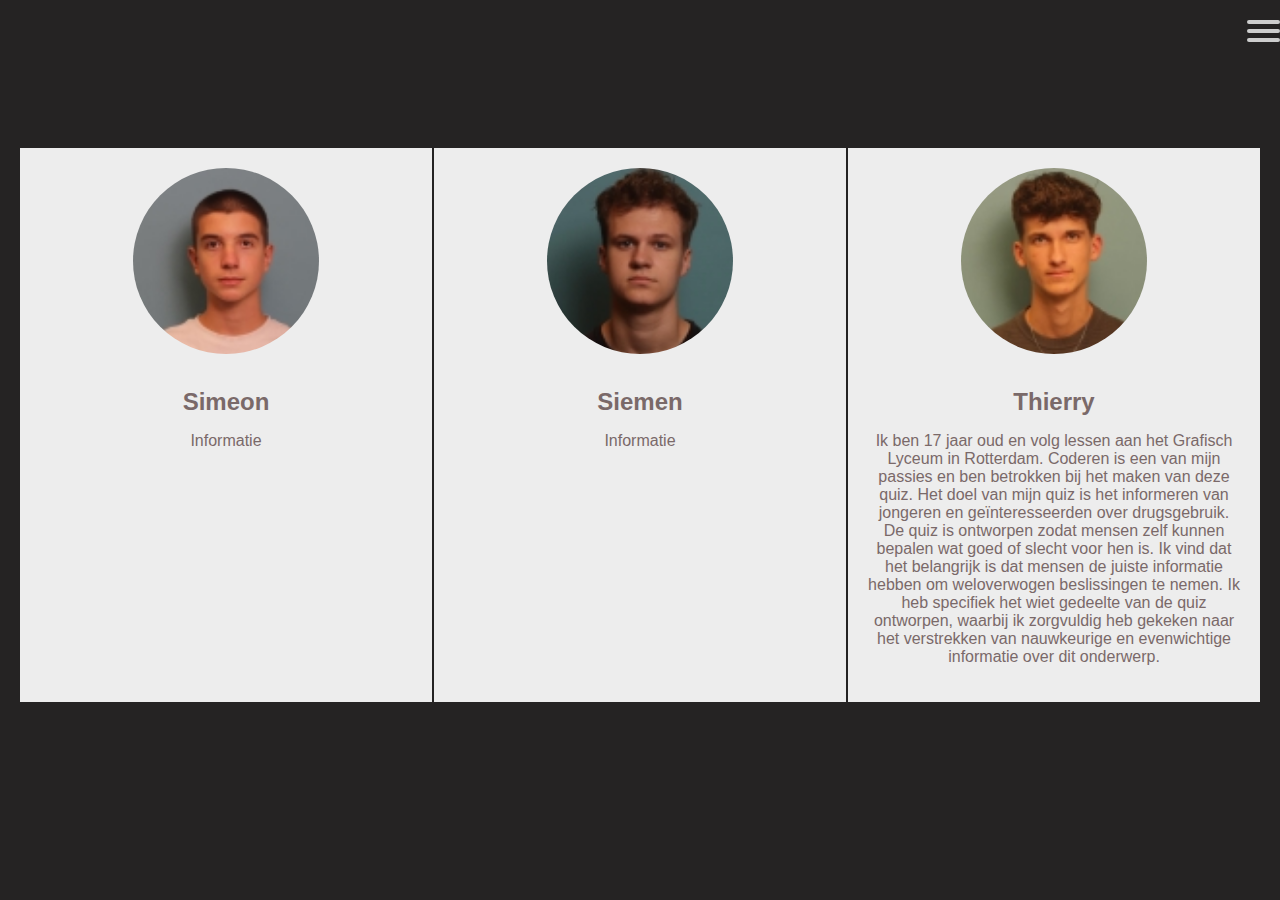
<file: about_us/index.html>
<!DOCTYPE html>
<html lang="en">

<head>
    <meta charset="UTF-8" />
    <meta name="viewport" content="width=device-width, initial-scale=1.0" />
    <link rel="stylesheet" href="style.css" />
    <title>homepage</title>
</head>

<body>
    <nav role="navigation">
        <div id="menuToggle">
            <input type="checkbox" />
            <span></span>
            <span></span>
            <span></span>
            <ul id="menu">
                <a href="/homepage2/index.html">
                    <li>Home</li>
                </a>
                <a href="/about_us/index.html">
                    <li>About us</li>
                </a>
                <a href="/contact page/index.html">
                    <li>Contact</li>
                </a>
            </ul>
        </div>
    </nav>
    <div class="container">
        <div class="person">
            <img src="simeon.jpeg" alt="Person 1" />
            <h2>Simeon</h2>
            <p>Informatie</p>
        </div>
        <div class="person">
            <img src="siemen.jpeg" alt="Person 2" />
            <h2>Siemen</h2>
            <p>Informatie</p>
        </div>
        <div class="person">
            <img src="Thierry.jpeg" alt="Person 3" />
            <h2>Thierry</h2>
            <p>Ik ben 17 jaar oud en volg lessen aan het Grafisch Lyceum in Rotterdam. Coderen is een van mijn passies
                en ben betrokken bij het maken van deze quiz. Het doel van mijn quiz is het informeren van jongeren en
                geïnteresseerden over drugsgebruik. De quiz is ontworpen zodat mensen zelf kunnen bepalen wat goed of
                slecht voor hen is. Ik vind dat het belangrijk is dat mensen de juiste informatie hebben om weloverwogen
                beslissingen te nemen. Ik heb specifiek het wiet gedeelte van de quiz ontworpen, waarbij ik zorgvuldig
                heb gekeken naar het verstrekken van nauwkeurige en evenwichtige informatie over dit onderwerp.</p>
        </div>
    </div>
</file>
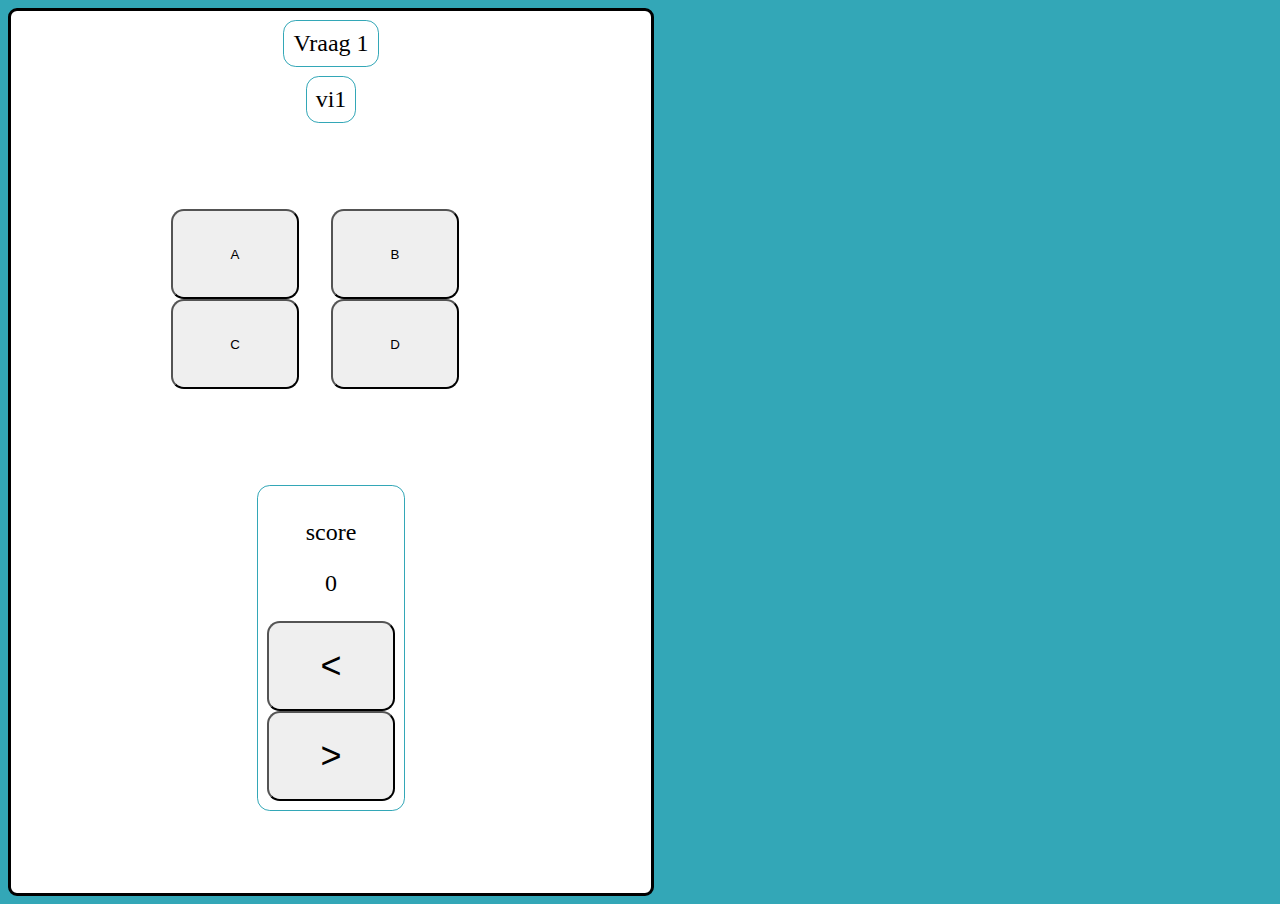
<file: html/index.html>
<!DOCTYPE html>
<html lang="en">

<head>
    <meta charset="UTF-8">
    <meta http-equiv="X-UA-Compatible" content="IE=edge">
    <meta name="viewport" content="width=device-width, initial-scale=1.0">
    <script src="../javascript/js.js" defer></script>
    <link rel="stylesheet" href="../css/style.css">
    <title>Document</title>
</head>

<body>
    <div class="antwoorden" id="antwoorden1">
        <p id="vragen"></p>
        <p id="inhoudvraag"></p>
        <div id="abcd">
            <div class="a"><input type="button" id="A" value="A" onclick="Answer('A')" onclick="save()"></div>
            <div class="b"><input type="button" id="B" value="B" onclick="Answer('B')" onclick="save()"></div>
            <div class="c"><input type="button" id="C" Value="C" onclick="Answer('C')" onclick="save()"></div>
            <div class="d"><input type="button" id="D" Value="D" onclick="Answer('D')" onclick="save()"></div>
        </div>
        <div id="binder">
        <p id="score"><p>
        <p id="output"></p>
        
        <div class="previous"><input type="button" id="previous" value="<" onclick="back()"></div>
        <div class="next"><input type="button" id="next" value=">" onclick="next()"></div>
    </div>
    </div>
</body>
</body>
</html>
</file>
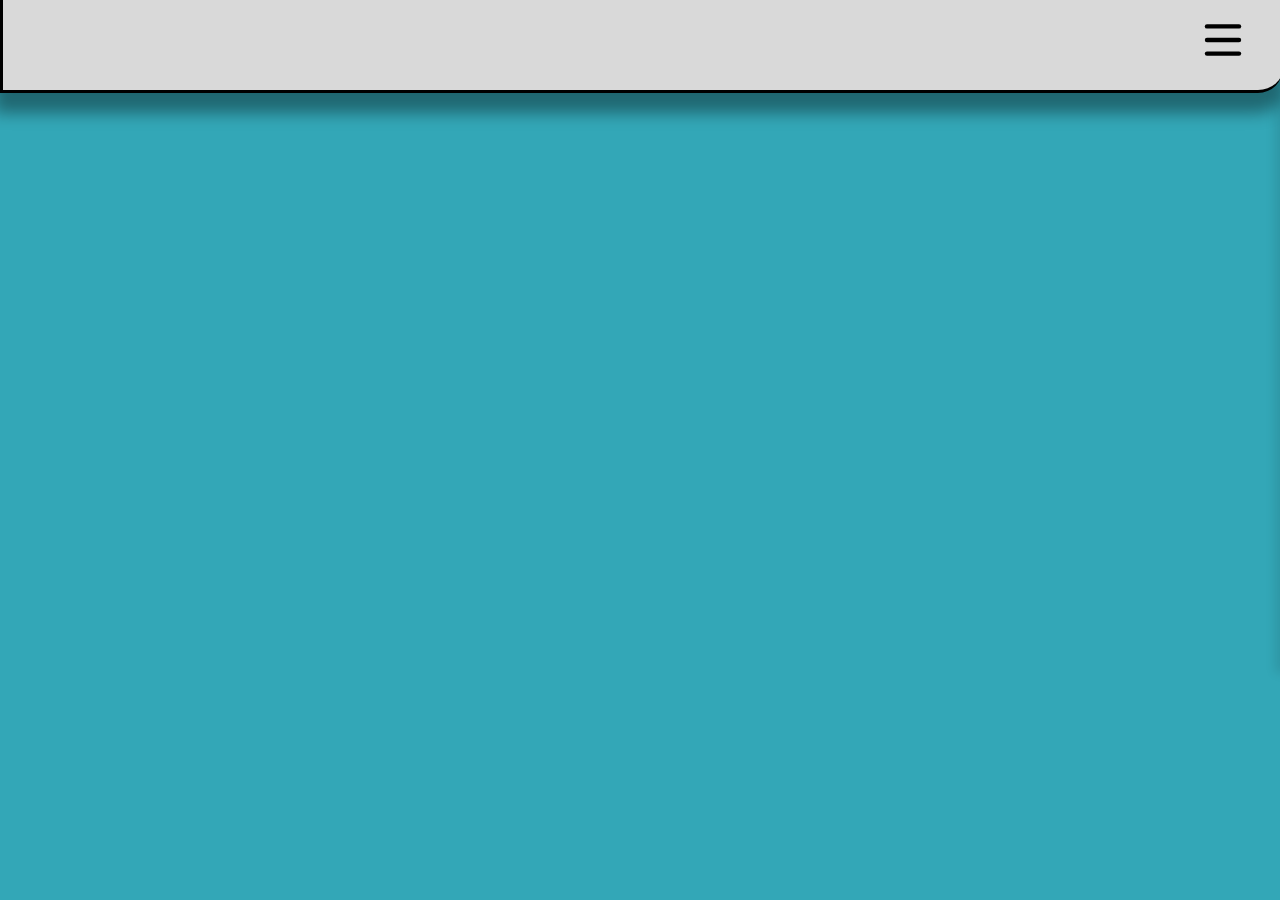
<file: Quizzes/Template/index.html>
<!DOCTYPE html>
<html lang="en">

<head>
  <meta charset="UTF-8">
  <meta name="viewport" content="width=device-width, initial-scale=1.0">
  <title>Menu</title>
  <link rel="stylesheet" href="index.css">
</head>

<body>
  <header>
    <svg class="ham hamRotate ham4" viewBox="0 0 100 100" width="80" id="navTrigger">
      <path class="line top" d="m 70,33 h -40 c 0,0 -8.5,-0.149796 -8.5,8.5 0,8.649796 8.5,8.5 8.5,8.5 h 20 v -20" />
      <path class="line middle" d="m 70,50 h -40" />
      <path class="line bottom" d="m 30,67 h 40 c 0,0 8.5,0.149796 8.5,-8.5 0,-8.649796 -8.5,-8.5 -8.5,-8.5 h -20 v 20" />
    </svg>
  </header>
  <nav id="navMenu">
    <ul>
      <li>Menu Item 1</li>
      <li>Menu Item 2</li>
      <li>Menu Item 3</li>
    </ul>
  </nav>
</body>
<script src="index.js"></script>
</html>
</file>
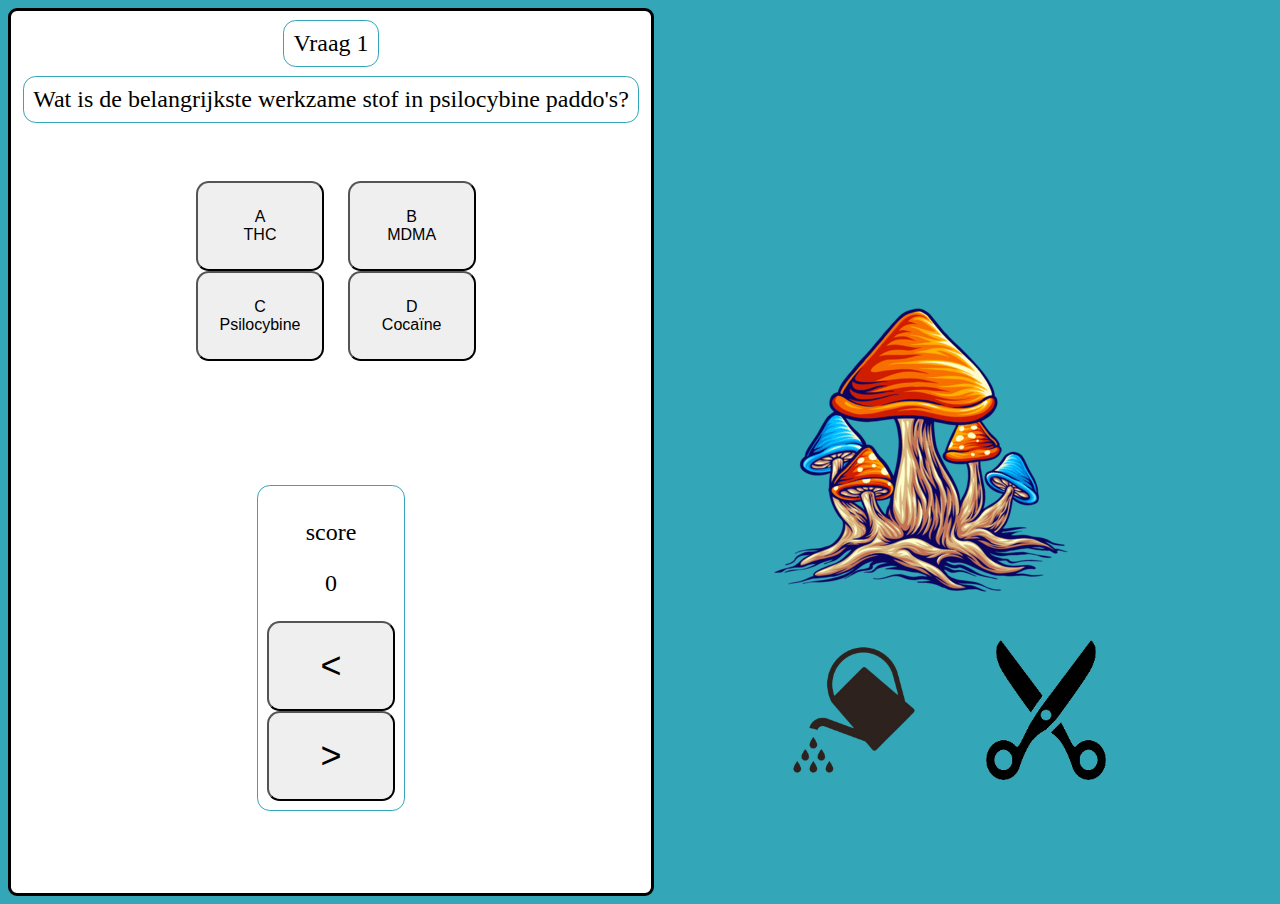
<file: shroomsQUIZ/html/index.html>
<!DOCTYPE html>
<html lang="en">

<head>
    <meta charset="UTF-8">
    <meta http-equiv="X-UA-Compatible" content="IE=edge">
    <meta name="viewport" content="width=device-width, initial-scale=1.0">
    <script src="../javascript/js.js" defer></script>
    <link rel="stylesheet" href="../css/style.css">
    <title>Shrooms Quiz</title>
</head>

<body>
    <div class="antwoorden" id="antwoorden1">
        <p id="vragen"></p>
        <p id="inhoudvraag"></p>
        <div id="abcd">
            <div class="a"><input type="button" id="A" value="A" onclick="Answer('A')" ></div>
            <div class="b"><input type="button" id="B" value="B" onclick="Answer('B')" ></div>
            <div class="c"><input type="button" id="C" Value="C" onclick="Answer('C')" ></div>
            <div class="d"><input type="button" id="D" Value="D" onclick="Answer('D')" ></div>
            <div class="tekst"><input type="text" id="tekst"></div>
            <div class="Check"><input type="button" id="Check" Value="Kijk na" onclick="check()"></div>
            <div class="goed"><input type="button" id="goed" Value="Goed" onclick="goed()"></div>
            <div class="fout"><input type="button" id="fout" Value="Fout" onclick="fout()"></div>
        </div>
        <div id="binder">
        <p id="score"><p>
        <p id="output"></p>
        
        <div class="previous"><input type="button" id="previous" value="<" onclick="back()"></div>
        <div class="next"><input type="button" id="next" value=">" onclick="next()"></div>
    </div>
    </div>
    <img src="../foto/shroom.png" id="plant">
    <img src="../foto/schaar.png" alt="" srcset="" id="schaar" onclick="changeSize('schaar')">
    <img src="../foto/gieter.png" alt="" srcset="" id="gieter" onclick="changeSize('gieter')">

</body>
</body>
</html>
</file>
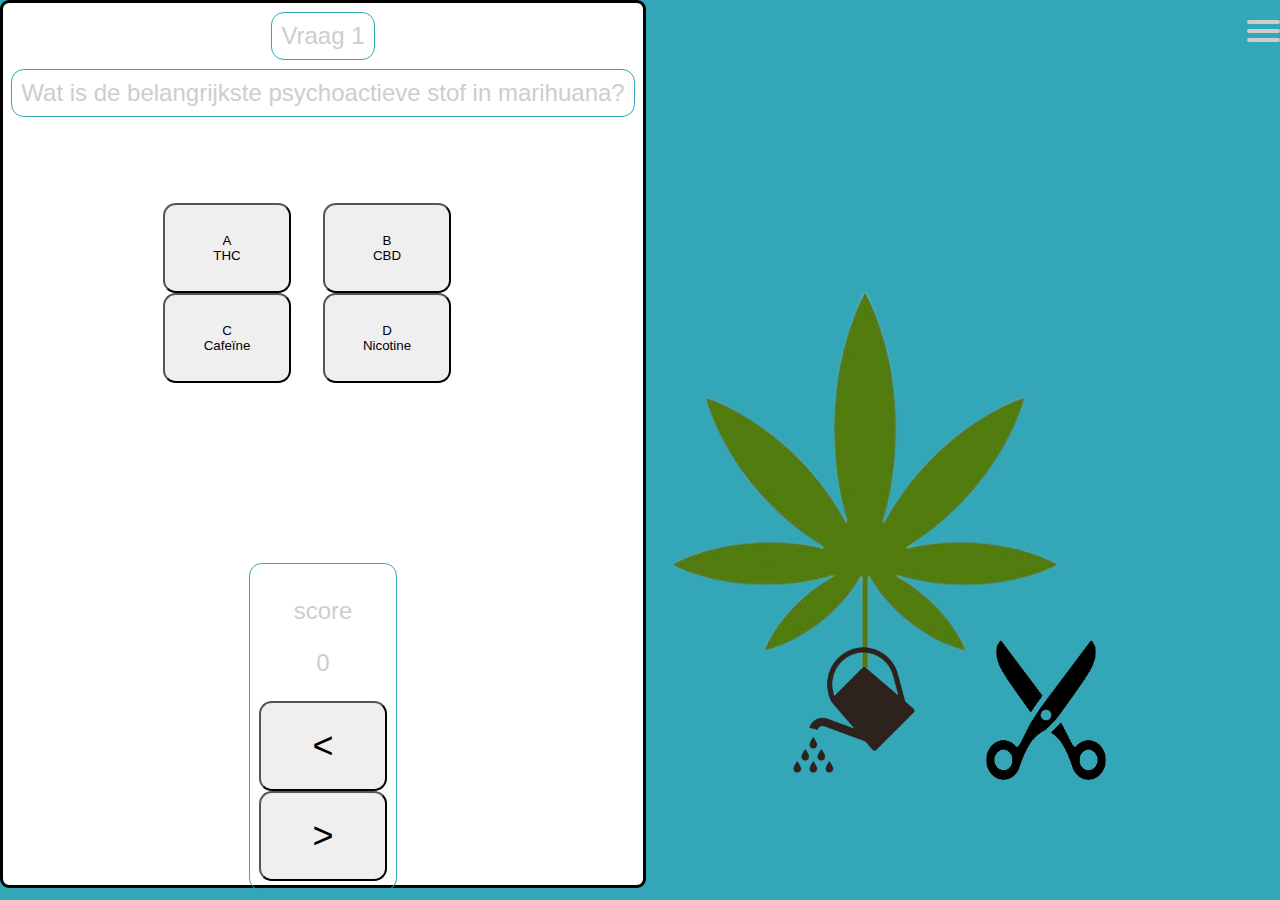
<file: wiet_quiz/html/index.html>
<!DOCTYPE html>
<html lang="en">

<head>
  <meta charset="UTF-8">
  <meta http-equiv="X-UA-Compatible" content="IE=edge">
  <meta name="viewport" content="width=device-width, initial-scale=1.0">
  <script src="../javascript/js.js" defer></script>
  <link rel="stylesheet" href="../css/style.css">
  <link rel="stylesheet" href="/css/style.css">
  <title>Document</title>
</head>

<body>
  <nav role="navigation">
    <div id="menuToggle">
      <input type="checkbox" />
      <span></span>
      <span></span>
      <span></span>
      <ul id="menu">
        <a href="/homepage2/index.html">
          <li>Home</li>
        </a>
        <a href="/about_us/index.html">
          <li>About us</li>
        </a>
        <a href="/contact page/index.html">
          <li>Contact</li>
        </a>
      </ul>
    </div>
  </nav>
  <div class="antwoorden" id="antwoorden1">
    <p id="vragen"></p>
    <p id="inhoudvraag"></p>
    <div id="abcd">
      <div class="a"><input type="button" id="A" value="A" onclick="Answer('A')" onclick="save()"></div>
      <div class="b"><input type="button" id="B" value="B" onclick="Answer('B')" onclick="save()"></div>
      <div class="c"><input type="button" id="C" Value="C" onclick="Answer('C')" onclick="save()"></div>
      <div class="d"><input type="button" id="D" Value="D" onclick="Answer('D')" onclick="save()"></div>
    </div>
    <div class="tekst"><input type="text" id="tekst"></div>
    <div class="Check"><input type="button" id="Check" Value="Kijk na" onclick="check()"></div>
    <div class="goed"><input type="button" id="goed" Value="Goed" onclick="goed()"></div>
    <div class="fout"><input type="button" id="fout" Value="Fout" onclick="fout()"></div>
    <div id="binder">
      <p id="score">
      <p>
      <p id="output"></p>

      <div class="previous"><input type="button" id="previous" value="<" onclick="back()"></div>
      <div class="next"><input type="button" id="next" value=">" onclick="next()"></div>
    </div>
  </div>
  <img src="../images/image-removebg-preview (3).png" id="plant">
  <img src="../images/image-removebg-preview (1).png" alt="" srcset="" id="schaar" onclick="changeplant(false)">
  <img src="../images/image-removebg-preview (2).png" alt="" srcset="" id="gieter" onclick="changeplant(true)">

</body>

</html>
</file>
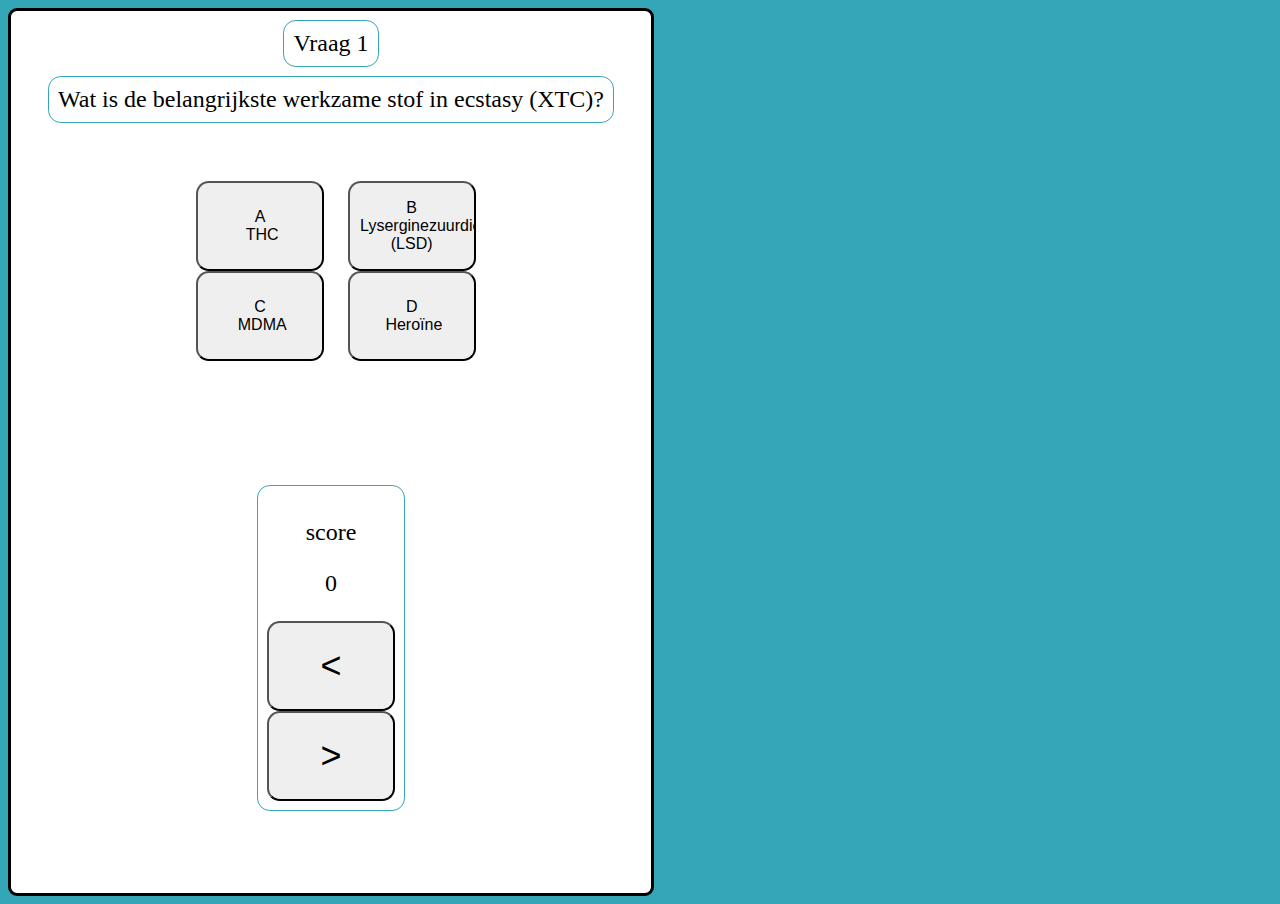
<file: xtc quiz/html/index.html>
<!DOCTYPE html>
<html lang="en">

<head>
    <meta charset="UTF-8">
    <meta http-equiv="X-UA-Compatible" content="IE=edge">
    <meta name="viewport" content="width=device-width, initial-scale=1.0">
    <script src="../javascript/js.js" defer></script>
    <link rel="stylesheet" href="../css/style.css">
    <title>Document</title>
</head>

<body>
    <div class="antwoorden" id="antwoorden1">
        <p id="vragen"></p>
        <p id="inhoudvraag"></p>
        <div id="abcd">
            <div class="a"><input type="button" id="A" value="A" onclick="Answer('A')" ></div>
            <div class="b"><input type="button" id="B" value="B" onclick="Answer('B')" ></div>
            <div class="c"><input type="button" id="C" Value="C" onclick="Answer('C')" ></div>
            <div class="d"><input type="button" id="D" Value="D" onclick="Answer('D')" ></div>
            <div class="tekst"><input type="text" id="tekst"></div>
            <div class="Check"><input type="button" id="Check" Value="Kijk na" onclick="check()"></div>
            <div class="goed"><input type="button" id="goed" Value="Goed" onclick="goed()"></div>
            <div class="fout"><input type="button" id="fout" Value="Fout" onclick="fout()"></div>
        </div>
        <div id="binder">
        <p id="score"><p>
        <p id="output"></p>
        
        <div class="previous"><input type="button" id="previous" value="<" onclick="back()"></div>
        <div class="next"><input type="button" id="next" value=">" onclick="next()"></div>
    </div>
    </div>
</body>
</body>
</html>
</file>
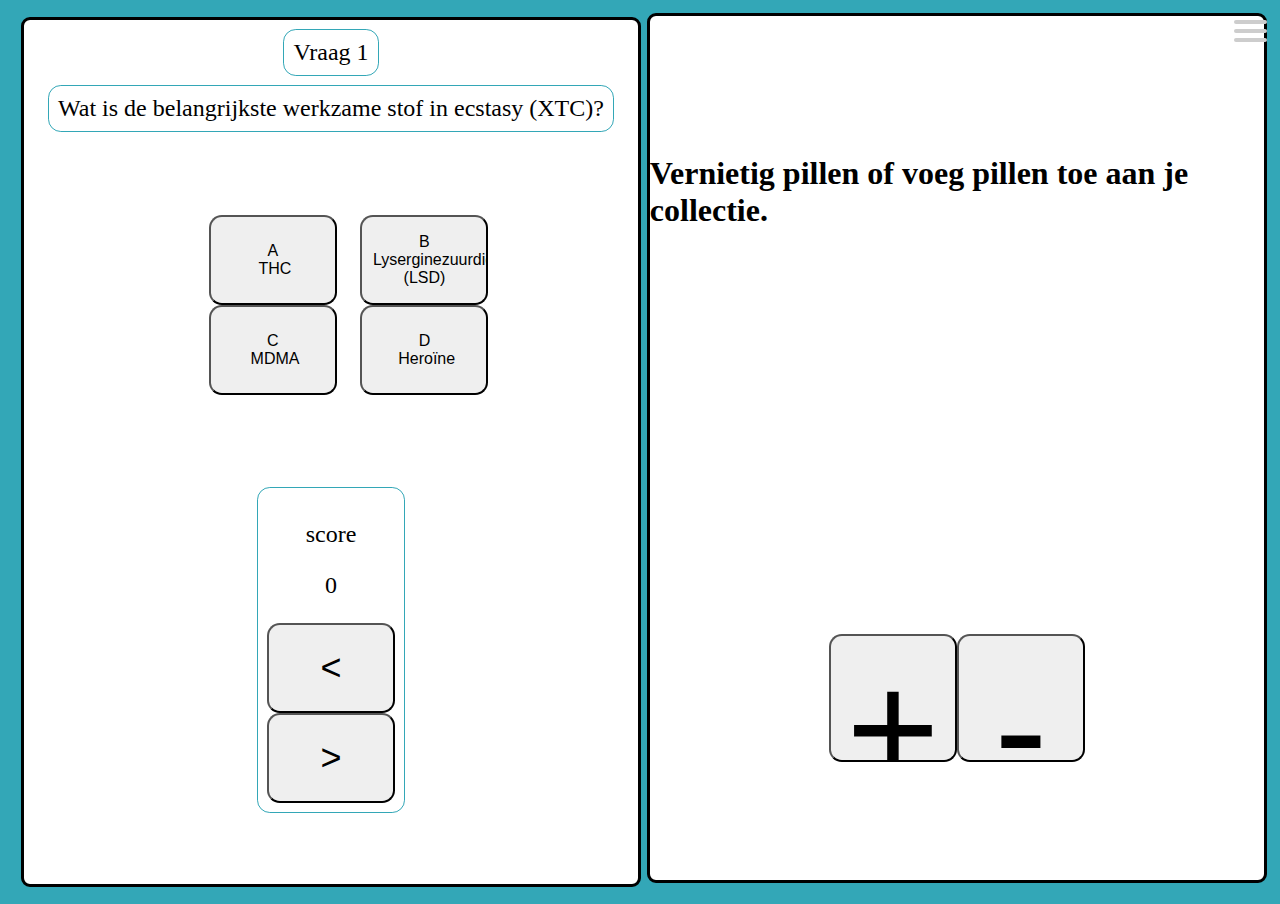
<file: xtc_quiz/html/index.html>
<!DOCTYPE html>
<html lang="en">

<head>
    <meta charset="UTF-8">
    <meta http-equiv="X-UA-Compatible" content="IE=edge">
    <meta name="viewport" content="width=device-width, initial-scale=1.0">
    <script src="../javascript/js.js" defer></script>
    <link rel="stylesheet" href="../css/style.css">
    <title>Document</title>
</head>

<body>
    <nav role="navigation">
        <div id="menuToggle">
          <input type="checkbox" />
          <span></span>
          <span></span>
          <span></span>
          <ul id="menu">
            <a href="/homepage2/index.html">
              <li>Home</li>
            </a>
            <a href="/about_us/index.html">
              <li>About us</li>
            </a>
            <a href="#">
              <li>Contact</li>
            </a>
          </ul>
        </div>
      </nav>
      <div class="wrapper">
    <div class="antwoorden" id="antwoorden1">
        <p id="vragen"></p>
        <p id="inhoudvraag"></p>
        <div id="abcd">
            <div class="a"><input type="button" id="A" value="A" onclick="Answer('A')" ></div>
            <div class="b"><input type="button" id="B" value="B" onclick="Answer('B')" ></div>
            <div class="c"><input type="button" id="C" Value="C" onclick="Answer('C')" ></div>
            <div class="d"><input type="button" id="D" Value="D" onclick="Answer('D')" ></div>
            <div class="tekst"><input type="text" id="tekst"></div>
            <div class="Check"><input type="button" id="Check" Value="Kijk na" onclick="check()"></div>
            <div class="goed"><input type="button" id="goed" Value="Goed" onclick="goed()"></div>
            <div class="fout"><input type="button" id="fout" Value="Fout" onclick="fout()"></div>
        </div>
        <div id="binder">
        <p id="score"><p>
        <p id="output"></p>
        <div class="prevornext">

        <div class="previous"><input type="button" id="previous" value="<" onclick="back()"></div>
        <div class="next"><input type="button" id="next" value=">" onclick="next()"></div>
        </div>
    </div>
    </div>
    <div class="animatie">
      <h1>Vernietig pillen of voeg pillen toe aan je collectie.</h1>
      <div id="pilllen">
        <img id="p1" src="../foto's/adidas.png">
        <img id="p2" src="../foto's/audi.png">
        <img id="p3" src="../foto's/bleu_puniser.png">
        <img id="p4" src="../foto's/goomba.png">
        <img id="p5" src="../foto's/jurassis.png">
        <img id="p6" src="../foto's/mario.png">
        <img id="p7" src="../foto's/mitsubishi.png">
        <img id="p8" src="../foto's/pharaoh.png">
        <img id="p9" src="../foto's/popsmoke.png">
        <img id="p10" src="../foto's/prada.png">
        <img id="p11" src="../foto's/red_skull.png">
        <img id="p12" src="../foto's/rolex.png">
        <img id="p13" src="../foto's/superman.png">
        <img id="p14" src="../foto's/teslas.png">
        <img id="p15" src="../foto's/yellowpunisher.png">
      </div>
      <div class="buttons">
        <input id="plus" value="+" type="button" onclick="pillenaanpassen('plus')">
        <input id="minus" value="-" type="button" onclick="pillenaanpassen('min')">
      </div>
    </div>
    </div>
</body>
</body>
</html>
</file>
<file: about_us/style.css>
body {
    margin: 0;
    padding: 0;
    background: #252323;
    color: #7a6969;
    font-family: "Avenir Next", "Avenir", sans-serif;
    overflow: hidden;
  }  

  .container {
    display: flex;
    justify-content: space-between;
    padding: 20px;
    margin-top: 10%; 
  }
  
  .person {
    width: 30%; 
    background-color: #ededed;
    padding: 20px;
    text-align: center;
  }
  
  .person img {
    width: 50%;
    height: auto;
    border-radius: 50%;
    margin-bottom: 10px;
  }
  
  .person h2 {
    margin-bottom: 10px;
  }

#menuToggle {
    display: block;
    position: fixed;
    /* Fix the menuToggle to the viewport */
    top: 20px;
    /* Adjust as needed */
    right: 0px;
    /* Adjust as needed */
    z-index: 1;
    -webkit-user-select: none;
    user-select: none;
  }
  
  #menuToggle a {
    text-decoration: none;
    color: #232323;
    transition: color 0.3s ease;
    margin-right: 20px;
  }
  
  #menuToggle a:hover {
    color: tomato;
  }
  
  #menuToggle input {
    display: block;
    width: 40px;
    height: 32px;
    position: absolute;
    top: -7px;
    left: -5px;
    cursor: pointer;
    opacity: 0;
    /* hide this */
    z-index: 2;
    /* and place it over the hamburger */
    -webkit-touch-callout: none;
  }
  
  #menuToggle span {
    display: block;
    width: 33px;
    height: 4px;
    margin-bottom: 5px;
    position: relative;
    background: #cdcdcd;
    border-radius: 3px;
    z-index: 1;
    transform-origin: 4px 0px;
    transition: transform 0.5s cubic-bezier(0.77, 0.2, 0.05, 1.0),
      background 0.5s cubic-bezier(0.77, 0.2, 0.05, 1.0),
      opacity 0.55s ease;
  }
  
  #menuToggle span:first-child {
    transform-origin: 0% 0%;
  }
  
  #menuToggle span:nth-last-child(2) {
    transform-origin: 0% 100%;
  }
  
  #menuToggle input:checked~span {
    opacity: 1;
    transform: rotate(45deg) translate(-2px, -1px);
    background: #ffffff;
  }
  
  #menuToggle input:checked~span:nth-last-child(3) {
    opacity: 0;
    transform: rotate(0deg) scale(0.2, 0.2);
  }
  
  #menuToggle input:checked~span:nth-last-child(2) {
    transform: rotate(-45deg) translate(0, -1px);
  }
  
  #menu {
    right: 0;
    position: absolute;
    width: 300px;
    margin: 50px 0 0 -50px;
    /* Veranderde -100px naar 50px */
    padding: 50px;
    padding-top: 125px;
    background: #ededed;
    list-style-type: none;
    -webkit-font-smoothing: antialiased;
    transform-origin: 0% 0%;
    transform: translate(+100%, 0);
    transition: transform 0.5s cubic-bezier(0.77, 0.2, 0.05, 1.0);
  }
  
  #menu li {
    padding: 10px 0;
    font-size: 22px;
  }
  
  /* And let's slide it in from the left */
  #menuToggle input:checked~ul {
    transform: none;
  }
</file>
<file: css/style.css>
body {
    background-color: #33A7B7;
    overflow: hidden;
}

.antwoorden {
    width: 50vw;
    height: 98vh;
    border: solid black 3px;
    border-radius: 1Vh;
    background-color: white;
}

#abcd {
    display: grid;
    grid-template-columns: repeat(4, 1fr);
    grid-template-rows: repeat(4, 1fr);
    grid-column-gap: 0px;
    grid-row-gap: 0px;
    width: 50vw;
    height:40%;
}

.a {
    grid-area: 2 / 2 / 3 / 3;
}
.a input[type="button"] {
    width: 10vw;
    height: 10vh;
    border-radius: 1vw;
}

.b {
    grid-area: 2 / 3 / 3 / 4;
}
.b input[type="button"] {
    width: 10vw;
    height: 10vh;
    border-radius: 1vw;
}

.c {
    grid-area: 3 / 2 / 4 / 3;
}
.c input[type="button"] {
    width: 10vw;
    height: 10vh;
    border-radius: 1vw;
}

.d {
    grid-area: 3 / 3 / 4 / 4;
}
.d input[type="button"] {
    width: 10vw;
    height: 10vh;
    border-radius: 1vw;
}

#questionSelector {
    bottom: 0;
    position: absolute;
}

#vragen {
    text-align: center;
    font-size: 150%;
    border: solid 1px #33A7B7;
    width: fit-content; /* Adjust the width to fit the content */
    margin: 0 auto; /* Center the element horizontally */
    border-radius: 1vw;
    padding: 1vh;
    margin-top: 1vh;
}


#inhoudvraag {
    text-align: center;
    font-size: 150%;
    border: solid 1px #33A7B7;
    width: fit-content; /* Adjust the width to fit the content */
    margin: 0 auto; /* Center the element horizontally */
    border-radius: 1vw;
    padding: 1vh;
    margin-top: 1vh;
}
#binder {
    text-align: center;
    font-size: 150%;
    border: solid 1px #33A7B7;
    width: fit-content; /* Adjust the width to fit the content */
    margin: 0 auto; /* Center the element horizontally */
    border-radius: 1vw;
    padding: 1vh;
    margin-top: 1vh;
}
.previous {
    grid-area: 4 / 2 / 5 / 3; /* Updated grid area */
}
.previous input[type="button"] {
    width: 10vw;
    height: 10vh;
    border-radius: 1vw;
}
.next {
    grid-area: 4 / 3 / 5 / 4; /* Updated grid area */
}
.next input[type="button"] {
    width: 10vw;
    height: 10vh;
    border-radius: 1vw;
}
.next input[value] {
    font-size: 150%;
}
.previous input[value] {
    font-size: 150%;
}
</file>
<file: Quizzes/Template/index.css>
* {
  padding: 0px;
  margin: 0px;
}

body {
  background-color: #33A7B7;
  position: fixed;
}

header {
  background-color: #D9D9D9;
  height: 10vh;
  border-radius: 0px 0px 25px 0px;
  box-shadow: -1px 15px 16px 5px rgba(0, 0, 0, 0.38);
  border-bottom: 3px solid #000000;
  border-left: 3px solid #000000;
  width: 100vw;
  
 
}

.ham {
  cursor: pointer;
  -webkit-tap-highlight-color: transparent;
  transition: transform 400ms;
  position: absolute;
  right: 20px;
}

.hamRotate.active {
  transform: rotate(45deg);
}

.hamRotate180.active {
  transform: rotate(180deg);
}

.line {
  fill: none;
  transition: stroke-dasharray 400ms, stroke-dashoffset 400ms;
  stroke: #000;
  stroke-width: 5.5;
  stroke-linecap: round;
}

.ham4 .top {
  stroke-dasharray: 40 121;
}

.ham4 .bottom {
  stroke-dasharray: 40 121;
}

.ham4.active .top {
  stroke-dashoffset: -68px;
}

.ham4.active .bottom {
  stroke-dashoffset: -68px;
}



nav.active {
  transform: translateX(0);
}

  nav {
    position: fixed;
    right: 0;
    height: calc(70vh - 50px); /* Adjusted height */
    width: 250px;
    background-color: #fff;
    box-shadow: -5px 0px 10px rgba(0, 0, 0, 0.1);
    transform: translateX(100%);
    transition: transform 0.3s ease-in-out;
  }

  ul{
    margin-left: 20px;
  }
</file>
<file: shroomsQUIZ/css/style.css>
body {
  background-color: #33A7B7;
  overflow: hidden;
}

.antwoorden {
  width: 50vw;
  height: 98vh;
  border: solid black 3px;
  border-radius: 1Vh;
  background-color: white;
}

#abcd {
  display: grid;
  grid-template-columns: repeat(4, 1fr);
  grid-template-rows: repeat(4, 1fr);
  grid-column-gap: 0px;
  grid-row-gap: 0px;
  width: 50vw;
  height: 40%;
}

.a {
  grid-area: 2 / 2 / 3 / 3;
}

.a input[type="button"] {
  width: 10vw;
  height: 10vh;
  border-radius: 1vw;
}

.b {
  grid-area: 2 / 3 / 3 / 4;
}

.b input[type="button"] {
  width: 10vw;
  height: 10vh;
  border-radius: 1vw;
}

.c {
  grid-area: 3 / 2 / 4 / 3;
}

.c input[type="button"] {
  width: 10vw;
  height: 10vh;
  border-radius: 1vw;
}

.d {
  grid-area: 3 / 3 / 4 / 4;
}

.d input[type="button"] {
  width: 10vw;
  height: 10vh;
  border-radius: 1vw;
}

.a input[value],
.b input[value],
.c input[value],
.d input[value] {
  font-size: 100%;

}

#questionSelector {
  bottom: 0;
  position: absolute;
}

#vragen {
  text-align: center;
  font-size: 150%;
  border: solid 1px #33A7B7;
  width: fit-content;
  /* Adjust the width to fit the content */
  margin: 0 auto;
  /* Center the element horizontally */
  border-radius: 1vw;
  padding: 1vh;
  margin-top: 1vh;
}


#inhoudvraag {
  text-align: center;
  font-size: 150%;
  border: solid 1px #33A7B7;
  width: fit-content;
  /* Adjust the width to fit the content */
  margin: 0 auto;
  /* Center the element horizontally */
  border-radius: 1vw;
  padding: 1vh;
  margin-top: 1vh;
}

#binder {
  text-align: center;
  font-size: 150%;
  border: solid 1px #33A7B7;
  width: fit-content;
  margin: 0 auto;
  border-radius: 1vw;
  padding: 1vh;
  margin-top: 1vh;
}

.previous {
  grid-area: 4 / 2 / 5 / 3; /* Updated grid area */
}

.previous input[type="button"] {
  width: 10vw;
  height: 10vh;
  border-radius: 1vw;
}

.next {
  grid-area: 4 / 3 / 5 / 4; /* Updated grid area */
}

.next input[type="button"] {
  width: 10vw;
  height: 10vh;
  border-radius: 1vw;
}

.next input[value] {
  font-size: 150%;
}

.previous input[value] {
  font-size: 150%;
}

#abcd {
  display: grid;
  grid-template-columns: repeat(4, 1fr);
  grid-template-rows: repeat(5, 1fr); /* Updated to accommodate the buttons */
  grid-column-gap: 0px;
  grid-row-gap: 0px;
  width: 50vw;
  height: 40%;
}

#plant {
  position: absolute;
  top: 30%;
  right: 14%;
  /* transition: width 0.5s ease, height 0.5s ease, opacity 0.5s ease; */
  opacity: 1;
}

#schaar,
#gieter {
  position: absolute;
  top: 70%;
  width: 160px;
  /* Aanpassen indien nodig */
  height: auto;
  /* Behoud de aspectverhouding */

  cursor: pointer;

}

#gieter {
  right: 27%;

}

#schaar {
  right: 12%;
}
</file>
<file: wiet_quiz/css/style.css>
body {
  margin: 0;
  padding: 0;
  background-color: #33A7B7;
  color: #cdcdcd;
  font-family: "Avenir Next", "Avenir", sans-serif;
  overflow: hidden;
  /* Disable scrolling */
}

.antwoorden {
  width: 50vw;
  height: 98vh;
  border: solid black 3px;
  border-radius: 1Vh;
  background-color: white;
}

#abcd {
  display: grid;
  grid-template-columns: repeat(4, 1fr);
  grid-template-rows: repeat(4, 1fr);
  grid-column-gap: 0px;
  grid-row-gap: 0px;
  width: 50vw;
  height: 40%;
}

.a {
  grid-area: 2 / 2 / 3 / 3;
}

.a input[type="button"] {
  width: 10vw;
  height: 10vh;
  border-radius: 1vw;
}

.b {
  grid-area: 2 / 3 / 3 / 4;
}

.b input[type="button"] {
  width: 10vw;
  height: 10vh;
  border-radius: 1vw;
}

.c {
  grid-area: 3 / 2 / 4 / 3;
}

.c input[type="button"] {
  width: 10vw;
  height: 10vh;
  border-radius: 1vw;
}

.d {
  grid-area: 3 / 3 / 4 / 4;
}

.d input[type="button"] {
  width: 10vw;
  height: 10vh;
  border-radius: 1vw;
}

#questionSelector {
  bottom: 0;
  position: absolute;
}

#vragen {
  text-align: center;
  font-size: 150%;
  border: solid 1px #33A7B7;
  width: fit-content;
  /* Adjust the width to fit the content */
  margin: 0 auto;
  /* Center the element horizontally */
  border-radius: 1vw;
  padding: 1vh;
  margin-top: 1vh;
}


#inhoudvraag {
  text-align: center;
  font-size: 150%;
  border: solid 1px #33A7B7;
  width: fit-content;
  /* Adjust the width to fit the content */
  margin: 0 auto;
  /* Center the element horizontally */
  border-radius: 1vw;
  padding: 1vh;
  margin-top: 1vh;
}

#binder {
  text-align: center;
  font-size: 150%;
  border: solid 1px #33A7B7;
  width: fit-content;
  /* Adjust the width to fit the content */
  margin: 0 auto;
  /* Center the element horizontally */
  border-radius: 1vw;
  padding: 1vh;
  margin-top: 1vh;
}

.previous {
  grid-area: 4 / 2 / 5 / 3;
  /* Updated grid area */
}

.previous input[type="button"] {
  width: 10vw;
  height: 10vh;
  border-radius: 1vw;
}

.next {
  grid-area: 4 / 3 / 5 / 4;
  /* Updated grid area */
}

.next input[type="button"] {
  width: 10vw;
  height: 10vh;
  border-radius: 1vw;
}

.next input[value] {
  font-size: 150%;
}

.previous input[value] {
  font-size: 150%;
}

#menuToggle {
  display: block;
  position: fixed;
  /* Fix the menuToggle to the viewport */
  top: 20px;
  /* Adjust as needed */
  right: 0px;
  /* Adjust as needed */
  z-index: 1;
  -webkit-user-select: none;
  user-select: none;
}

/* Rest of your styling for #menuToggle and #menu remains the same */


#menuToggle a {
  text-decoration: none;
  color: #232323;
  transition: color 0.3s ease;
  margin-right: 20px;
}

#menuToggle a:hover {
  color: tomato;
}

#menuToggle input {
  display: block;
  width: 40px;
  height: 32px;
  position: absolute;
  top: -7px;
  left: -5px;
  cursor: pointer;
  opacity: 0;
  /* hide this */
  z-index: 2;
  /* and place it over the hamburger */
  -webkit-touch-callout: none;
}

#menuToggle span {
  display: block;
  width: 33px;
  height: 4px;
  margin-bottom: 5px;
  position: relative;
  background: #cdcdcd;
  border-radius: 3px;
  z-index: 1;
  transform-origin: 4px 0px;
  transition: transform 0.5s cubic-bezier(0.77, 0.2, 0.05, 1.0),
    background 0.5s cubic-bezier(0.77, 0.2, 0.05, 1.0),
    opacity 0.55s ease;
}

#menuToggle span:first-child {
  transform-origin: 0% 0%;
}

#menuToggle span:nth-last-child(2) {
  transform-origin: 0% 100%;
}

#menuToggle input:checked~span {
  opacity: 1;
  transform: rotate(45deg) translate(-2px, -1px);
  background: #ffffff;
}

#menuToggle input:checked~span:nth-last-child(3) {
  opacity: 0;
  transform: rotate(0deg) scale(0.2, 0.2);
}

#menuToggle input:checked~span:nth-last-child(2) {
  transform: rotate(-45deg) translate(0, -1px);
}

#menu {
  right: 0;
  position: absolute;
  width: 300px;
  margin: 50px 0 0 -50px;
  /* Veranderde -100px naar 50px */
  padding: 50px;
  padding-top: 125px;
  background: #ededed;
  list-style-type: none;
  -webkit-font-smoothing: antialiased;
  transform-origin: 0% 0%;
  transform: translate(+100%, 0);
  transition: transform 0.5s cubic-bezier(0.77, 0.2, 0.05, 1.0);
}

#menu li {
  padding: 10px 0;
  font-size: 22px;
}

/* And let's slide it in from the left */
#menuToggle input:checked~ul {
  transform: none;
}

#plant {
  position: absolute;
  top: 20%;
  right: 9%;
  /* Adjust width as needed */
  /* Maintain aspect ratio */
  transition: width 0.5s ease, height 0.5s ease, opacity 0.5s ease;
  /* Transities voor breedte, hoogte en ondoorzichtigheid */
  opacity: 1;
  /* Zorg ervoor dat de plant zichtbaar is in het begin */
}

#schaar,
#gieter {
  position: absolute;
  top: 70%;
  width: 160px;
  /* Aanpassen indien nodig */
  height: auto;
  /* Behoud de aspectverhouding */

  cursor: pointer;

}

#gieter {
  right: 27%;

}

#schaar {
  right: 12%;
}


#plant {
  position: absolute; /* Absolute positionering ten opzichte van de container */
  top: 20%; /* Aanpassen indien nodig */
  right: 9%; /* Aanpassen indien nodig */
  /* Andere CSS-stijlen blijven hetzelfde */
}
</file>
<file: xtc quiz/css/style.css>
body {
    background-color: #33A7B7;
    overflow: hidden;
}

.antwoorden {
    width: 50vw;
    height: 98vh;
    border: solid black 3px;
    border-radius: 1Vh;
    background-color: white;
}

#abcd {
    display: grid;
    grid-template-columns: repeat(4, 1fr);
    grid-template-rows: repeat(5, 1fr);
    grid-column-gap: 0px;
    grid-row-gap: 0px;
    width: 50vw;
    height: 40%;

}
.opc {
    grid-area: 2 / 2 / 4 / 4; /* Adjust grid area to occupy space */
    display: flex;
    flex-direction: column;
    align-items: center;
    height: 100%; /* Adjust height as needed */
    width: 100%;
}
.openv {
    width: 100%;
    height: 50%;
    display: flex;
    justify-content: center;
    align-items: center;
}
.openv input[type="text"]{
    width: 100%;
    height: 50%;
}
.buttons {
    display: flex;
    justify-content: center;
    align-items: center;
    width: 100%;
}

.check,
.goed,
.fout {
    margin: 0 5px; /* Adjust margin as needed */
}


.a {
    grid-area: 2 / 2 / 3 / 3;
}

.a input[type="button"] {
    width: 10vw;
    height: 10vh;
    border-radius: 1vw;
}

.b {
    grid-area: 2 / 3 / 3 / 4;
}

.b input[type="button"] {
    width: 10vw;
    height: 10vh;
    border-radius: 1vw;
}

.c {
    grid-area: 3 / 2 / 4 / 3;
}

.c input[type="button"] {
    width: 10vw;
    height: 10vh;
    border-radius: 1vw;
}

.d {
    grid-area: 3 / 3 / 4 / 4;
}

.d input[type="button"] {
    width: 10vw;
    height: 10vh;
    border-radius: 1vw;
}





.a input[value],
.b input[value],
.c input[value],
.d input[value] {
    font-size: 100%;

}

#questionSelector {
    bottom: 0;
    position: absolute;
}

#vragen {
    text-align: center;
    font-size: 150%;
    border: solid 1px #33A7B7;
    width: fit-content;
    /* Adjust the width to fit the content */
    margin: 0 auto;
    /* Center the element horizontally */
    border-radius: 1vw;
    padding: 1vh;
    margin-top: 1vh;
}


#inhoudvraag {
    text-align: center;
    font-size: 150%;
    border: solid 1px #33A7B7;
    width: fit-content;
    /* Adjust the width to fit the content */
    margin: 0 auto;
    /* Center the element horizontally */
    border-radius: 1vw;
    padding: 1vh;
    margin-top: 1vh;
}

#binder {
    text-align: center;
    font-size: 150%;
    border: solid 1px #33A7B7;
    width: fit-content;
    /* Adjust the width to fit the content */
    margin: 0 auto;
    /* Center the element horizontally */
    border-radius: 1vw;
    padding: 1vh;
    margin-top: 1vh;
}

.previous {
    grid-area: 4 / 2 / 5 / 3;
    /* Updated grid area */
}

.previous input[type="button"] {
    width: 10vw;
    height: 10vh;
    border-radius: 1vw;
}

.next {
    grid-area: 4 / 3 / 5 / 4;
    /* Updated grid area */
}

.next input[type="button"] {
    width: 10vw;
    height: 10vh;
    border-radius: 1vw;
}

.next input[value] {
    font-size: 150%;
}

.previous input[value] {
    font-size: 150%;
}
</file>
<file: xtc_quiz/css/style.css>
body {
    background-color: #33A7B7;
    overflow: hidden;
}

.wrapper {
  display: flex;
  padding-left: 1vw;
  padding-right: 1vw;
  padding-top: 1vh;
  padding-bottom: 1vh;
}

.antwoorden {
    width: 48vw;
    height: 96vh;
    border: solid black 3px;
    border-radius: 1Vh;
    background-color: white;
}

#abcd {
    display: grid;
    grid-template-columns: repeat(4, 1fr);
    grid-template-rows: repeat(4, 1fr);
    grid-column-gap: 0px;
    grid-row-gap: 0px;
    width: 50vw;
    height: 40%;
}

.a {
    grid-area: 2 / 2 / 3 / 3;
}

.a input[type="button"] {
    width: 10vw;
    height: 10vh;
    border-radius: 1vw;
}

.b {
    grid-area: 2 / 3 / 3 / 4;
}

.b input[type="button"] {
    width: 10vw;
    height: 10vh;
    border-radius: 1vw;
}

.c {
    grid-area: 3 / 2 / 4 / 3;
}

.c input[type="button"] {
    width: 10vw;
    height: 10vh;
    border-radius: 1vw;
}

.d {
    grid-area: 3 / 3 / 4 / 4;
}

.d input[type="button"] {
    width: 10vw;
    height: 10vh;
    border-radius: 1vw;
}

.a input[value],
.b input[value],
.c input[value],
.d input[value] {
    font-size: 100%;

}

#questionSelector {
    bottom: 0;
    position: absolute;
}

#vragen {
    text-align: center;
    font-size: 150%;
    border: solid 1px #33A7B7;
    width: fit-content;
    /* Adjust the width to fit the content */
    margin: 0 auto;
    /* Center the element horizontally */
    border-radius: 1vw;
    padding: 1vh;
    margin-top: 1vh;
}


#inhoudvraag {
    text-align: center;
    font-size: 150%;
    border: solid 1px #33A7B7;
    width: fit-content;
    /* Adjust the width to fit the content */
    margin: 0 auto;
    /* Center the element horizontally */
    border-radius: 1vw;
    padding: 1vh;
    margin-top: 1vh;
}

#binder {
    text-align: center;
    font-size: 150%;
    border: solid 1px #33A7B7;
    width: fit-content;
    margin: 0 auto;
    border-radius: 1vw;
    padding: 1vh;
    margin-top: 1vh;
}

.previous {
    grid-area: 4 / 2 / 5 / 3;
}

.previous input[type="button"] {
    width: 10vw;
    height: 10vh;
    border-radius: 1vw;
}

.next {
    grid-area: 4 / 3 / 5 / 4;
}

.next input[type="button"] {
    width: 10vw;
    height: 10vh;
    border-radius: 1vw;
}

.next input[value] {
    font-size: 150%;
}

.previous input[value] {
    font-size: 150%;
}

#menuToggle {
    display: block;
    position: fixed;
    top: 20px;
    right: 1vw;
    z-index: 1;
    -webkit-user-select: none;
    user-select: none;
  }
  

  #menuToggle a {
    text-decoration: none;
    color: #232323;
    transition: color 0.3s ease;
    margin-right: 20px;
  }
  
  #menuToggle a:hover {
    color: tomato;
  }
  
  #menuToggle input {
    display: block;
    width: 40px;
    height: 32px;
    position: absolute;
    top: -7px;
    left: -5px;
    cursor: pointer;
    opacity: 0;
    z-index: 2;
    -webkit-touch-callout: none;
  }
  
  #menuToggle span {
    display: block;
    width: 33px;
    height: 4px;
    margin-bottom: 5px;
    position: relative;
    background: #cdcdcd;
    border-radius: 3px;
    z-index: 1;
    transform-origin: 4px 0px;
    transition: transform 0.5s cubic-bezier(0.77, 0.2, 0.05, 1.0),
      background 0.5s cubic-bezier(0.77, 0.2, 0.05, 1.0),
      opacity 0.55s ease;
  }
  
  #menuToggle span:first-child {
    transform-origin: 0% 0%;
  }
  
  #menuToggle span:nth-last-child(2) {
    transform-origin: 0% 100%;
  }
  
  #menuToggle input:checked~span {
    opacity: 1;
    transform: rotate(45deg) translate(-2px, -1px);
    background: #ffffff;
  }
  
  #menuToggle input:checked~span:nth-last-child(3) {
    opacity: 0;
    transform: rotate(0deg) scale(0.2, 0.2);
  }
  
  #menuToggle input:checked~span:nth-last-child(2) {
    transform: rotate(-45deg) translate(0, -1px);
  }
  
  #menu {
    right: -1vw;
    position: absolute;
    width: 300px;
    margin: 50px 0 0 -50px;

    padding: 50px;
    padding-top: 125px;
    background: #ededed;
    list-style-type: none;
    -webkit-font-smoothing: antialiased;
    transform-origin: 0% 0%;
    transform: translate(+100%, 0);
    transition: transform 0.5s cubic-bezier(0.77, 0.2, 0.05, 1.0);
  }
  
  #menu li {
    padding: 10px 0;
    font-size: 22px;
  }
  
  /* And let's slide it in from the left */
  #menuToggle input:checked~ul {
    transform: none;
  }
  .animatie {
    position: absolute;
    right: 1vw;
    display: flex;
    top: 1vw;
    height: 96vh;
    width: 48vw;
    border: solid black 3px;
    border-radius: 1Vh;
    background-color: white;
    justify-content: center;
    align-items: center;
    flex-direction: column;
  }
  .animatie input {
    display: flex;
    width: 10vw;
    height: 10vw;
    font-size: 1000%;
    border-radius: 1vw;
  }
  .buttons {
    display: flex;
    align-items: center;
    justify-content: center; /* Add this to evenly distribute space between the items */
    flex-direction: row; /* Ensure the flex items are arranged in a row */
    width: 100%; /* Ensure the buttons div takes the full width of its container */
}
.animatie img {
  visibility: hidden;
  width: 5vw;
  height: fit-content;
  padding: 2vw;
}

.buttons {
  display: flex;
  justify-content: center;
}
.vornext {
  display: flex;
}
</file>
